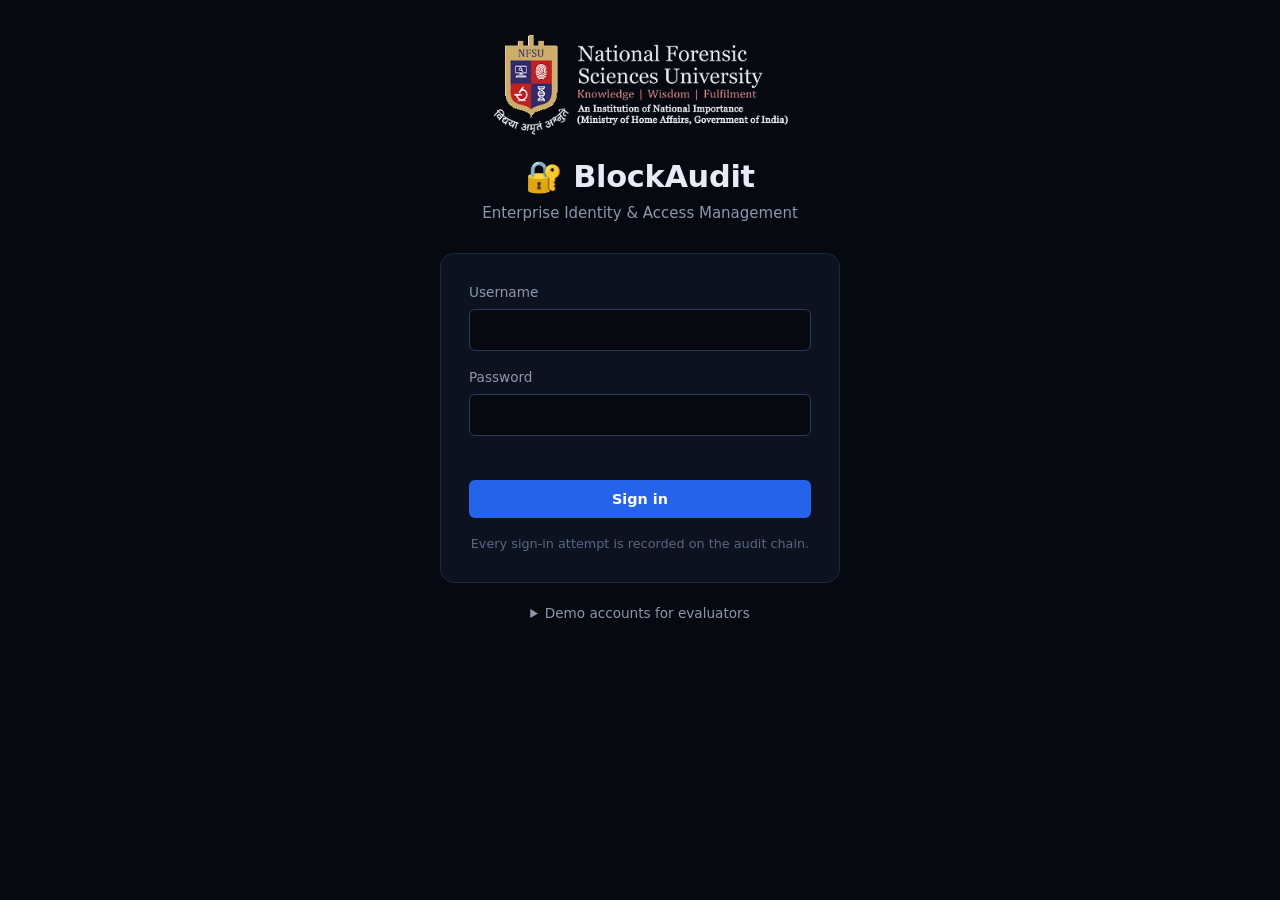
<file: index.html>
<!DOCTYPE html>
<html lang="en">
<head>
  <meta charset="utf-8">
  <meta name="viewport" content="width=device-width, initial-scale=1, viewport-fit=cover">
  <meta http-equiv="Content-Security-Policy" content="default-src 'self'; script-src 'self'; style-src 'self' https://fonts.googleapis.com; font-src https://fonts.gstatic.com; img-src 'self' data:; connect-src 'self'; object-src 'none'; base-uri 'none'; form-action 'self'">
  <meta name="referrer" content="no-referrer">
  <meta name="robots" content="noindex, nofollow">
  <title>Sign in · BlockAudit</title>
  <link rel="icon" href="data:image/svg+xml,%3Csvg xmlns='http://www.w3.org/2000/svg' viewBox='0 0 100 100'%3E%3Ctext y='.9em' font-size='90'%3E🔐%3C/text%3E%3C/svg%3E">
  <link rel="preconnect" href="https://fonts.googleapis.com">
  <link rel="preconnect" href="https://fonts.gstatic.com" crossorigin>
  <link rel="stylesheet" href="https://fonts.googleapis.com/css2?family=Inter:wght@400;500;600;700&family=JetBrains+Mono:wght@400;600&display=swap">
  <link rel="stylesheet" href="assets/css/style.css">
  <script src="assets/js/core.js" defer></script>
  <script src="assets/js/ui.js" defer></script>
  <script src="assets/js/auth.js" defer></script>
  <script src="assets/js/login.js" defer></script>
</head>
<body data-root="">
  <main class="login">
    <div class="login-inner">
      <div class="login-brand">
        <img class="login-logo" src="assets/img/nfsu-logo-dark.png" alt="National Forensic Sciences University" width="378" height="133">
        <h1>🔐 BlockAudit</h1>
        <p>Enterprise Identity &amp; Access Management</p>
      </div>

      <form class="card" id="login-form" novalidate autocomplete="off">
        <div class="field">
          <label for="username">Username</label>
          <input class="input" id="username" name="username" type="text" maxlength="24" autocomplete="username" autocapitalize="off" spellcheck="false" required>
        </div>
        <div class="field">
          <label for="password">Password</label>
          <input class="input" id="password" name="password" type="password" maxlength="128" autocomplete="current-password" required>
        </div>
        <p class="form-error" id="login-error" role="alert"></p>
        <button class="btn btn-block" id="login-btn" type="submit">Sign in</button>
        <p class="secure-note">Every sign-in attempt is recorded on the audit chain.</p>
      </form>

      <details class="demo">
        <summary>Demo accounts for evaluators</summary>
        <div class="table-wrap">
          <table>
            <thead><tr><th>Username</th><th>Password</th><th>Role</th></tr></thead>
            <tbody>
              <tr><td>Arjun</td><td>arjun@99</td><td>User</td></tr>
              <tr><td>Kavya</td><td>kavya@99</td><td>User</td></tr>
              <tr><td>Rohan</td><td>rohan@99</td><td>User</td></tr>
              <tr><td>Aadi</td><td>admin@999</td><td>Admin</td></tr>
            </tbody>
          </table>
        </div>
      </details>
    </div>
  </main>
</body>
</html>
</file>
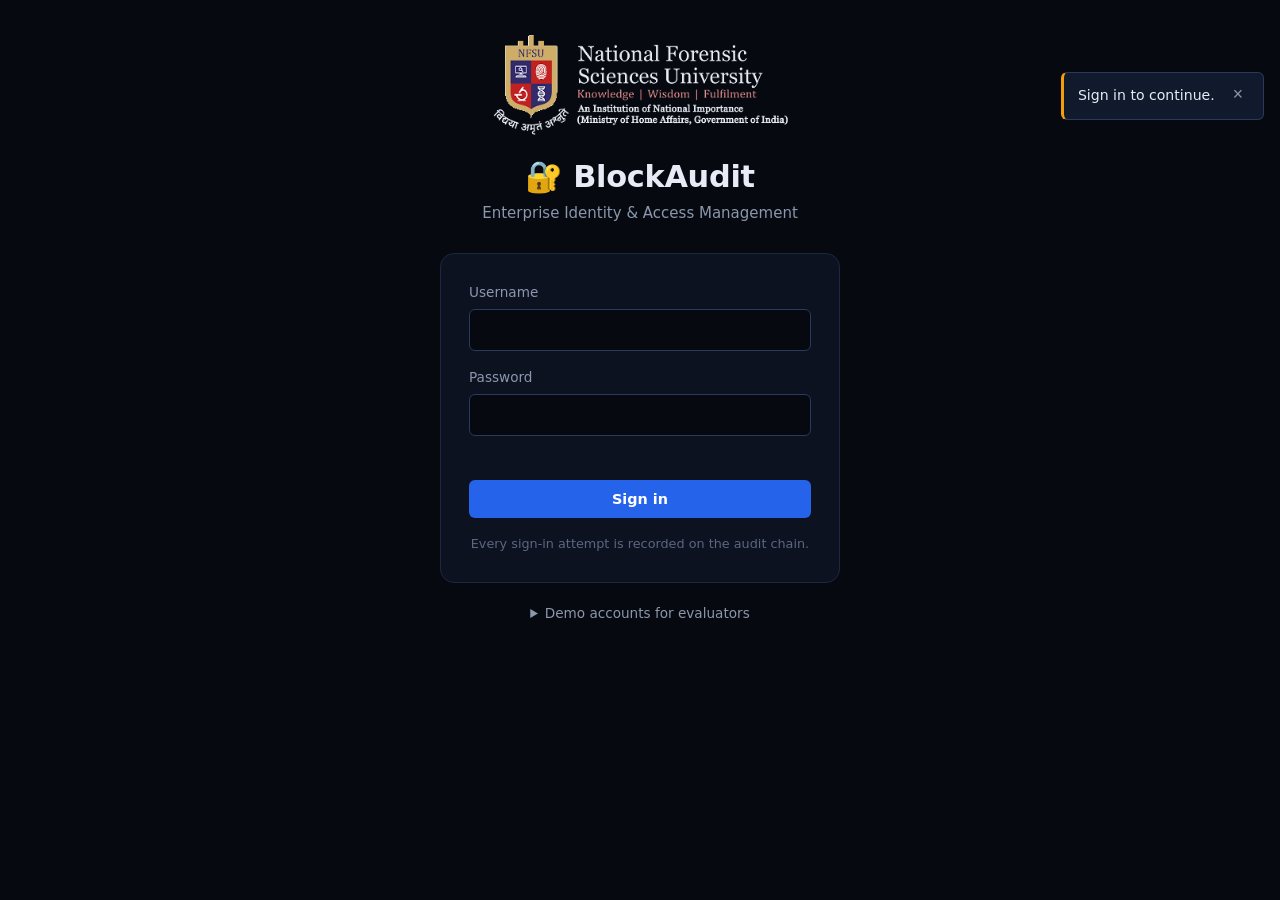
<file: admin/chain.html>
<!DOCTYPE html>
<html lang="en">
<head>
  <meta charset="utf-8">
  <meta name="viewport" content="width=device-width, initial-scale=1, viewport-fit=cover">
  <meta http-equiv="Content-Security-Policy" content="default-src 'self'; script-src 'self'; style-src 'self' https://fonts.googleapis.com; font-src https://fonts.gstatic.com; img-src 'self' data:; connect-src 'self'; object-src 'none'; base-uri 'none'; form-action 'self'">
  <meta name="referrer" content="no-referrer">
  <meta name="robots" content="noindex, nofollow">
  <title>Chain explorer · BlockAudit</title>
  <link rel="icon" href="data:image/svg+xml,%3Csvg xmlns='http://www.w3.org/2000/svg' viewBox='0 0 100 100'%3E%3Ctext y='.9em' font-size='90'%3E🔐%3C/text%3E%3C/svg%3E">
  <link rel="preconnect" href="https://fonts.googleapis.com">
  <link rel="preconnect" href="https://fonts.gstatic.com" crossorigin>
  <link rel="stylesheet" href="https://fonts.googleapis.com/css2?family=Inter:wght@400;500;600;700&family=JetBrains+Mono:wght@400;600&display=swap">
  <link rel="stylesheet" href="../assets/css/style.css">
  <script src="../assets/js/core.js" defer></script>
  <script src="../assets/js/ui.js" defer></script>
  <script src="../assets/js/auth.js" defer></script>
  <script src="../assets/js/admin-chain.js" defer></script>
</head>
<body data-root="../" data-guard>
  <main class="page">
    <div class="page-head">
      <div>
        <h1>Chain explorer</h1>
        <p>Every block on the ledger, its SHA-256 hash, and a live check of the hash pointer chain.</p>
      </div>
      <div class="head-actions">
        <button class="btn btn-ghost" type="button" id="export-csv">Export CSV</button>
        <button class="btn btn-ghost" type="button" id="recheck">Re-check chain</button>
      </div>
    </div>

    <div class="stats stats-4">
      <div class="stat"><div class="stat-value" id="cx-blocks">0</div><div class="stat-label">Blocks</div></div>
      <div class="stat" id="cx-status-box"><div class="stat-value" id="cx-status">…</div><div class="stat-label">Chain status</div></div>
      <div class="stat"><div class="stat-value" id="cx-diff">000</div><div class="stat-label">PoW target prefix</div></div>
      <div class="stat"><div class="stat-value" id="cx-checked">—</div><div class="stat-label">Last checked</div></div>
    </div>

    <div class="cx-summary" id="cx-summary" role="status" aria-live="polite"></div>

    <div class="cx-toolbar">
      <div class="field">
        <label for="cx-filter">Show</label>
        <select class="input" id="cx-filter">
          <option value="all">All blocks</option>
          <option value="APPROVED">Approved only</option>
          <option value="REJECTED">Rejected only</option>
          <option value="bad">Tampered only</option>
        </select>
      </div>
      <div class="field">
        <label for="cx-search">User or resource</label>
        <input class="input" id="cx-search" type="search" maxlength="40" autocomplete="off" placeholder="e.g. Rohan">
      </div>
      <div class="field">
        <label for="cx-order">Order</label>
        <select class="input" id="cx-order">
          <option value="desc">Newest first</option>
          <option value="asc">Oldest first (genesis on top)</option>
        </select>
      </div>
    </div>

    <p class="muted cx-count" id="cx-count"></p>
    <div class="cx-list" id="cx-list"></div>
  </main>
</body>
</html>
</file>
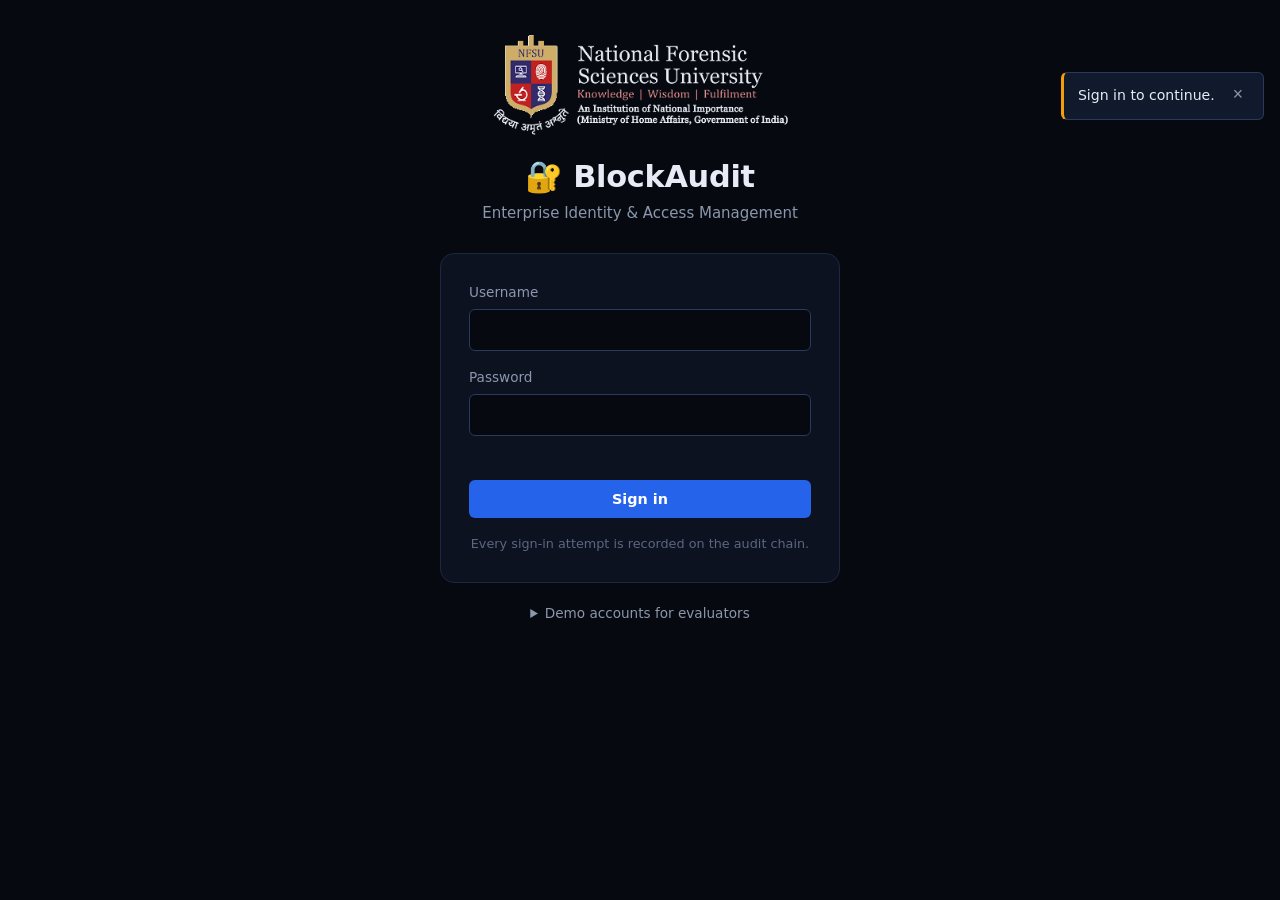
<file: admin/consensus.html>
<!DOCTYPE html>
<html lang="en">
<head>
  <meta charset="utf-8">
  <meta name="viewport" content="width=device-width, initial-scale=1, viewport-fit=cover">
  <meta http-equiv="Content-Security-Policy" content="default-src 'self'; script-src 'self'; style-src 'self' https://fonts.googleapis.com; font-src https://fonts.gstatic.com; img-src 'self' data:; connect-src 'self'; object-src 'none'; base-uri 'none'; form-action 'self'">
  <meta name="referrer" content="no-referrer">
  <meta name="robots" content="noindex, nofollow">
  <title>Consensus logs · BlockAudit</title>
  <link rel="icon" href="data:image/svg+xml,%3Csvg xmlns='http://www.w3.org/2000/svg' viewBox='0 0 100 100'%3E%3Ctext y='.9em' font-size='90'%3E🔐%3C/text%3E%3C/svg%3E">
  <link rel="preconnect" href="https://fonts.googleapis.com">
  <link rel="preconnect" href="https://fonts.gstatic.com" crossorigin>
  <link rel="stylesheet" href="https://fonts.googleapis.com/css2?family=Inter:wght@400;500;600;700&family=JetBrains+Mono:wght@400;600&display=swap">
  <link rel="stylesheet" href="../assets/css/style.css">
  <script src="../assets/js/core.js" defer></script>
  <script src="../assets/js/ui.js" defer></script>
  <script src="../assets/js/auth.js" defer></script>
  <script src="../assets/js/admin-consensus.js" defer></script>
</head>
<body data-root="../" data-guard>
  <main class="page">
    <div class="page-head">
      <div>
        <h1>Consensus logs</h1>
        <p>Every access request and how the 3 nodes voted. Node 1 and Node 2 follow the access list. Node 3 votes at random 20% of the time. 2 of 3 YES votes approve a request.</p>
      </div>
    </div>

    <div class="stats stats-4">
      <div class="stat"><div class="stat-value" id="cs-rounds">0</div><div class="stat-label">Consensus rounds</div></div>
      <div class="stat stat-green"><div class="stat-value" id="cs-approved">0</div><div class="stat-label">Approved</div></div>
      <div class="stat"><div class="stat-value" id="cs-faults">0</div><div class="stat-label">Node 3 random votes</div></div>
      <div class="stat"><div class="stat-value" id="cs-outvoted">0</div><div class="stat-label">Wrong votes outvoted</div></div>
    </div>

    <div class="cx-summary" id="cs-summary" role="status"></div>

    <section class="section" aria-labelledby="cs-h">
      <div class="section-head"><h2 id="cs-h">Rounds</h2><span class="muted" id="cs-count"></span></div>
      <div class="table-wrap" id="cs-table"></div>
    </section>
  </main>
</body>
</html>
</file>
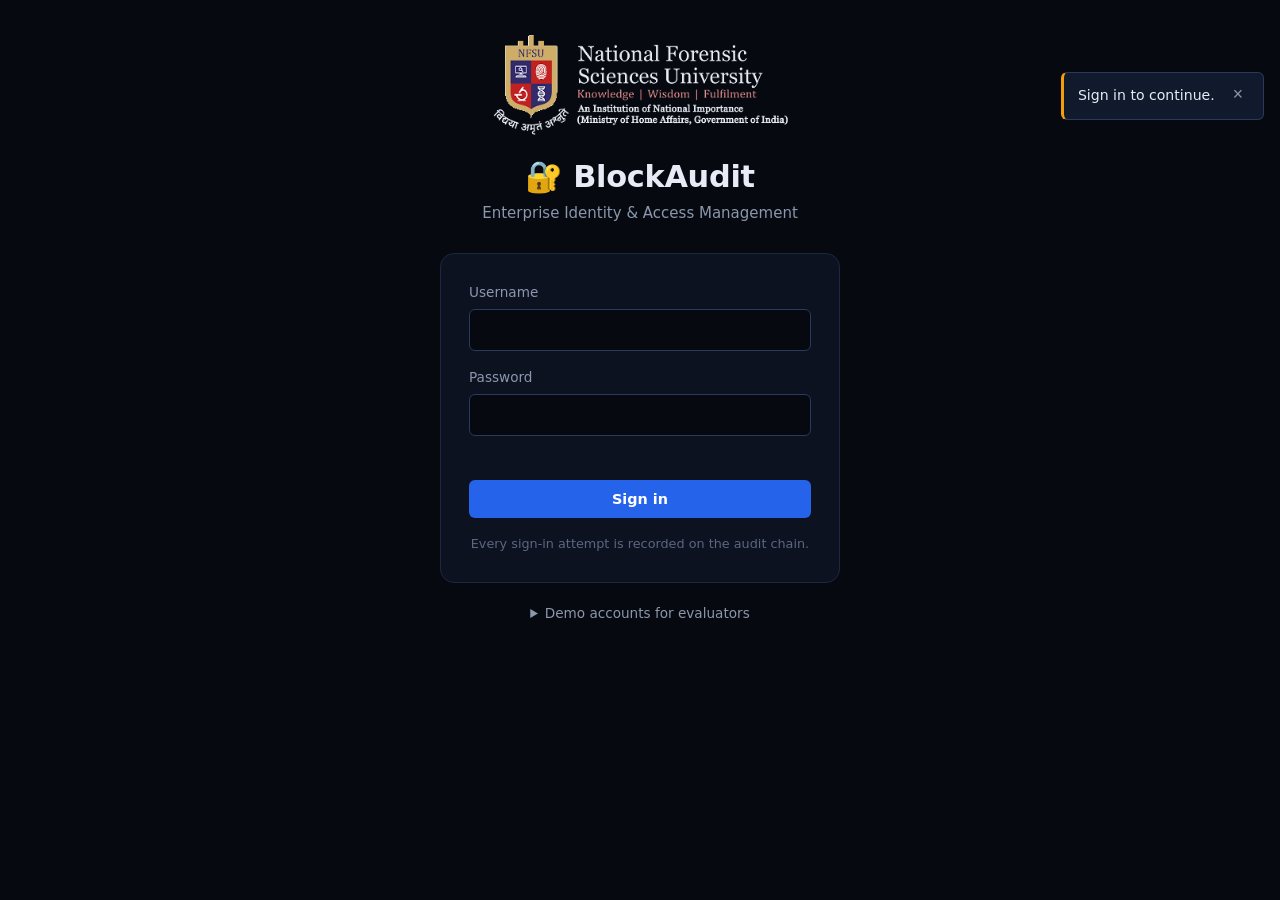
<file: admin/merkle.html>
<!DOCTYPE html>
<html lang="en">
<head>
  <meta charset="utf-8">
  <meta name="viewport" content="width=device-width, initial-scale=1, viewport-fit=cover">
  <meta http-equiv="Content-Security-Policy" content="default-src 'self'; script-src 'self'; style-src 'self' https://fonts.googleapis.com; font-src https://fonts.gstatic.com; img-src 'self' data:; connect-src 'self'; object-src 'none'; base-uri 'none'; form-action 'self'">
  <meta name="referrer" content="no-referrer">
  <meta name="robots" content="noindex, nofollow">
  <title>Merkle tree · BlockAudit</title>
  <link rel="icon" href="data:image/svg+xml,%3Csvg xmlns='http://www.w3.org/2000/svg' viewBox='0 0 100 100'%3E%3Ctext y='.9em' font-size='90'%3E🔐%3C/text%3E%3C/svg%3E">
  <link rel="preconnect" href="https://fonts.googleapis.com">
  <link rel="preconnect" href="https://fonts.gstatic.com" crossorigin>
  <link rel="stylesheet" href="https://fonts.googleapis.com/css2?family=Inter:wght@400;500;600;700&family=JetBrains+Mono:wght@400;600&display=swap">
  <link rel="stylesheet" href="../assets/css/style.css">
  <script src="../assets/js/core.js" defer></script>
  <script src="../assets/js/ui.js" defer></script>
  <script src="../assets/js/auth.js" defer></script>
  <script src="../assets/js/admin-merkle.js" defer></script>
</head>
<body data-root="../" data-guard>
  <main class="page">
    <div class="page-head">
      <div>
        <h1>Merkle tree</h1>
        <p>Every record is hashed into a leaf. Pairs of hashes are hashed together, level by level, up to one root. Change any record and its path to the root changes.</p>
      </div>
      <button class="btn btn-ghost" type="button" id="mk-refresh">Recompute</button>
    </div>

    <div class="stats stats-4">
      <div class="stat"><div class="stat-value" id="mk-leaves">0</div><div class="stat-label">Leaves (records)</div></div>
      <div class="stat"><div class="stat-value" id="mk-levels">0</div><div class="stat-label">Levels</div></div>
      <div class="stat" id="mk-match-box"><div class="stat-value" id="mk-match">…</div><div class="stat-label">Root vs untouched copy</div></div>
      <div class="stat"><div class="stat-value" id="mk-changed">0</div><div class="stat-label">Changed nodes</div></div>
    </div>

    <div class="mk-root">
      <span class="cx-key">Merkle root</span>
      <span class="cx-hash mono" id="mk-root">—</span>
    </div>

    <div class="mk-toolbar">
      <div class="mk-seg" role="group" aria-label="Tree layout">
        <button class="btn btn-ghost btn-sm" type="button" data-layout="side" aria-pressed="true">Sideways</button>
        <button class="btn btn-ghost btn-sm" type="button" data-layout="top" aria-pressed="false">Top-down</button>
      </div>
      <ul class="mk-legend" aria-label="Legend">
        <li><span class="mk-key root"></span>Root</li>
        <li><span class="mk-key"></span>Hash of two below</li>
        <li><span class="mk-key leaf"></span>Record (leaf)</li>
        <li><span class="mk-key path"></span>Proof path</li>
        <li><span class="mk-key sib"></span>Sibling used in proof</li>
        <li><span class="mk-key bad"></span>Changed</li>
      </ul>
    </div>

    <section class="mk-proof" id="mk-proof" aria-live="polite"></section>

    <div class="mk-box" id="mk-tree"></div>
  </main>
</body>
</html>
</file>
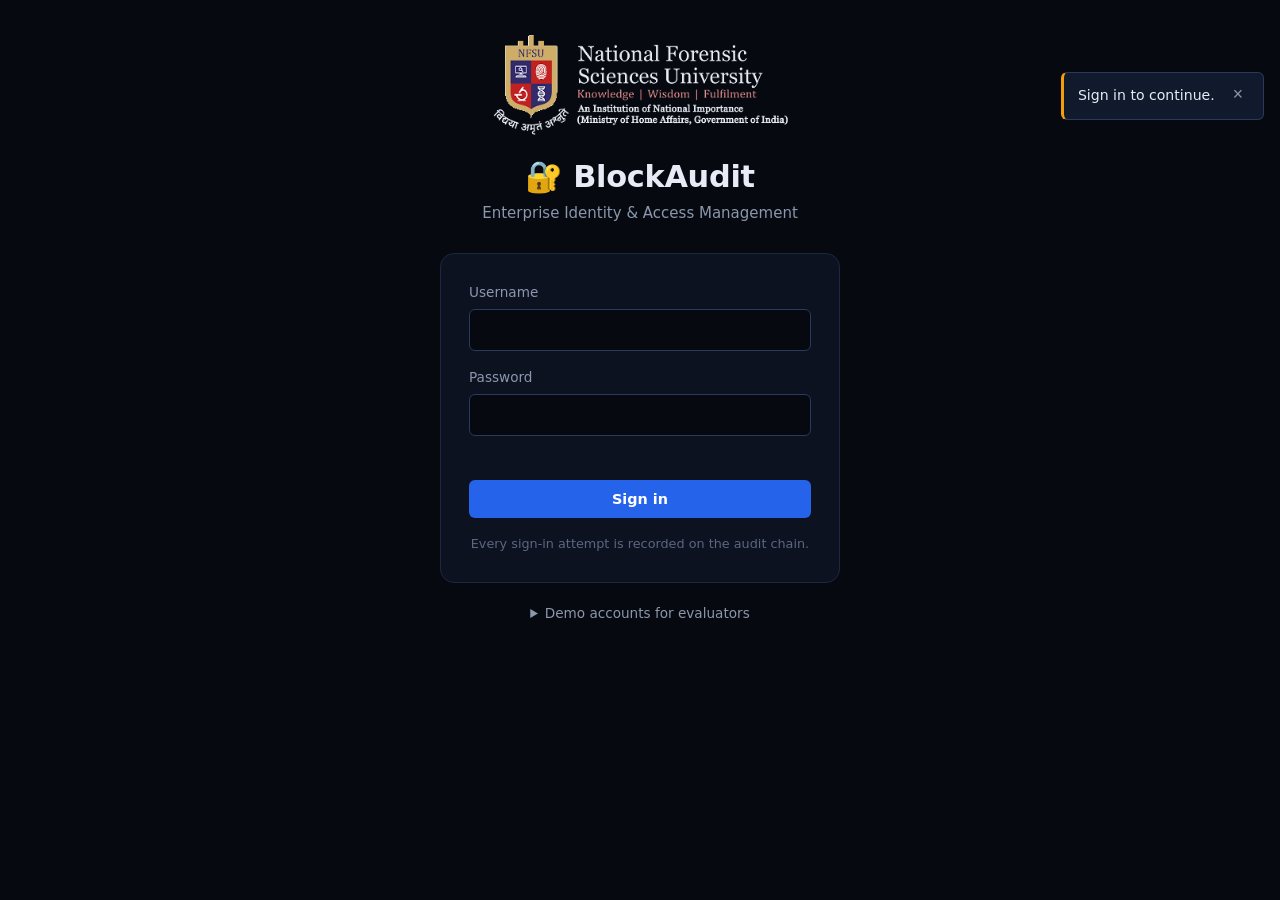
<file: admin/overview.html>
<!DOCTYPE html>
<html lang="en">
<head>
  <meta charset="utf-8">
  <meta name="viewport" content="width=device-width, initial-scale=1, viewport-fit=cover">
  <meta http-equiv="Content-Security-Policy" content="default-src 'self'; script-src 'self'; style-src 'self' https://fonts.googleapis.com; font-src https://fonts.gstatic.com; img-src 'self' data:; connect-src 'self'; object-src 'none'; base-uri 'none'; form-action 'self'">
  <meta name="referrer" content="no-referrer">
  <meta name="robots" content="noindex, nofollow">
  <title>Admin overview · BlockAudit</title>
  <link rel="icon" href="data:image/svg+xml,%3Csvg xmlns='http://www.w3.org/2000/svg' viewBox='0 0 100 100'%3E%3Ctext y='.9em' font-size='90'%3E🔐%3C/text%3E%3C/svg%3E">
  <link rel="preconnect" href="https://fonts.googleapis.com">
  <link rel="preconnect" href="https://fonts.gstatic.com" crossorigin>
  <link rel="stylesheet" href="https://fonts.googleapis.com/css2?family=Inter:wght@400;500;600;700&family=JetBrains+Mono:wght@400;600&display=swap">
  <link rel="stylesheet" href="../assets/css/style.css">
  <script src="../assets/js/core.js" defer></script>
  <script src="../assets/js/ui.js" defer></script>
  <script src="../assets/js/auth.js" defer></script>
  <script src="../assets/js/admin-overview.js" defer></script>
</head>
<body data-root="../" data-guard>
  <main class="page">
    <div class="page-head">
      <div>
        <h1>Security overview</h1>
        <p>Live view of every access decision across the organisation.</p>
      </div>
    </div>

    <div class="stats stats-4">
      <div class="stat"><div class="stat-value" id="st-blocks">0</div><div class="stat-label">Total blocks</div></div>
      <div class="stat stat-green"><div class="stat-value" id="st-approved">0</div><div class="stat-label">Approved</div></div>
      <div class="stat stat-red"><div class="stat-value" id="st-rejected">0</div><div class="stat-label">Rejected</div></div>
      <div class="stat"><div class="stat-value" id="st-chain">…</div><div class="stat-label">Chain status</div></div>
    </div>

    <section class="section" aria-labelledby="act-h">
      <div class="section-head"><h2 id="act-h">Recent activity</h2></div>
      <div class="table-wrap" id="activity"></div>
    </section>
  </main>
</body>
</html>
</file>
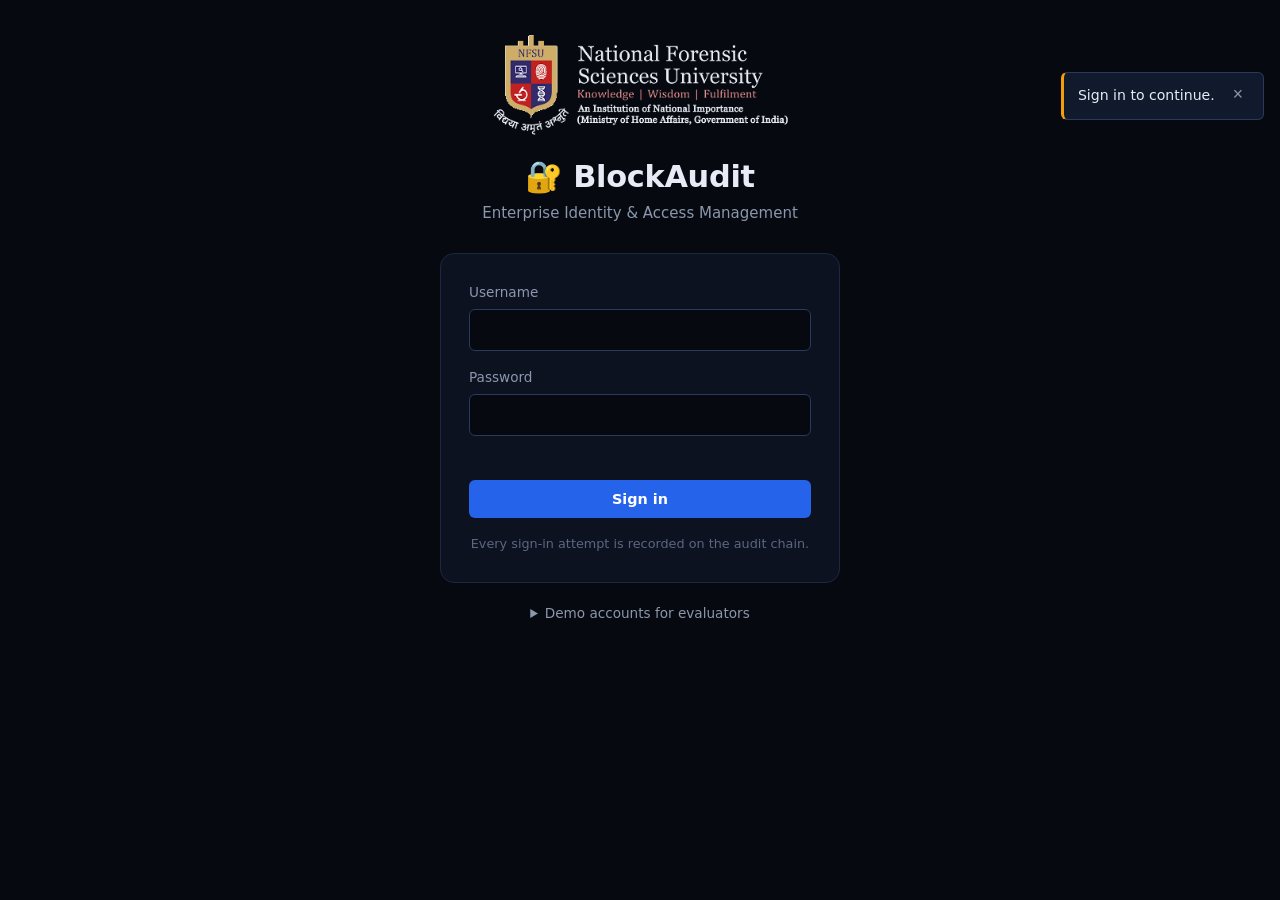
<file: admin/report.html>
<!DOCTYPE html>
<html lang="en">
<head>
  <meta charset="utf-8">
  <meta name="viewport" content="width=device-width, initial-scale=1, viewport-fit=cover">
  <meta http-equiv="Content-Security-Policy" content="default-src 'self'; script-src 'self'; style-src 'self' https://fonts.googleapis.com; font-src https://fonts.gstatic.com; img-src 'self' data:; connect-src 'self'; object-src 'none'; base-uri 'none'; form-action 'self'">
  <meta name="referrer" content="no-referrer">
  <meta name="robots" content="noindex, nofollow">
  <title>Audit report · BlockAudit</title>
  <link rel="icon" href="data:image/svg+xml,%3Csvg xmlns='http://www.w3.org/2000/svg' viewBox='0 0 100 100'%3E%3Ctext y='.9em' font-size='90'%3E🔐%3C/text%3E%3C/svg%3E">
  <link rel="preconnect" href="https://fonts.googleapis.com">
  <link rel="preconnect" href="https://fonts.gstatic.com" crossorigin>
  <link rel="stylesheet" href="https://fonts.googleapis.com/css2?family=Inter:wght@400;500;600;700&family=JetBrains+Mono:wght@400;600&display=swap">
  <link rel="stylesheet" href="../assets/css/style.css">
  <script src="../assets/js/core.js" defer></script>
  <script src="../assets/js/ui.js" defer></script>
  <script src="../assets/js/auth.js" defer></script>
  <script src="../assets/js/admin-report.js" defer></script>
</head>
<body data-root="../" data-guard>
  <main class="page report">
    <div class="page-head">
      <div>
        <img class="rp-logo rp-logo-screen" src="../assets/img/nfsu-logo-dark.png" alt="National Forensic Sciences University" width="378" height="133">
        <img class="rp-logo rp-logo-print" src="../assets/img/nfsu-logo.png" alt="National Forensic Sciences University" width="378" height="133">
        <h1>Audit report</h1>
        <p id="rp-sub">BlockAudit: IAM on Blockchain</p>
      </div>
      <button class="btn no-print" type="button" id="rp-print">Print / Save as PDF</button>
    </div>

    <dl class="rp-facts" id="rp-facts"></dl>

    <section class="section" aria-labelledby="rp-users-h">
      <h2 id="rp-users-h">Per-user summary</h2>
      <div class="table-wrap" id="rp-users"></div>
    </section>

    <section class="section" aria-labelledby="rp-log-h">
      <h2 id="rp-log-h">Full audit log</h2>
      <div class="table-wrap" id="rp-log"></div>
    </section>

    <p class="muted rp-foot" id="rp-foot"></p>
  </main>
</body>
</html>
</file>
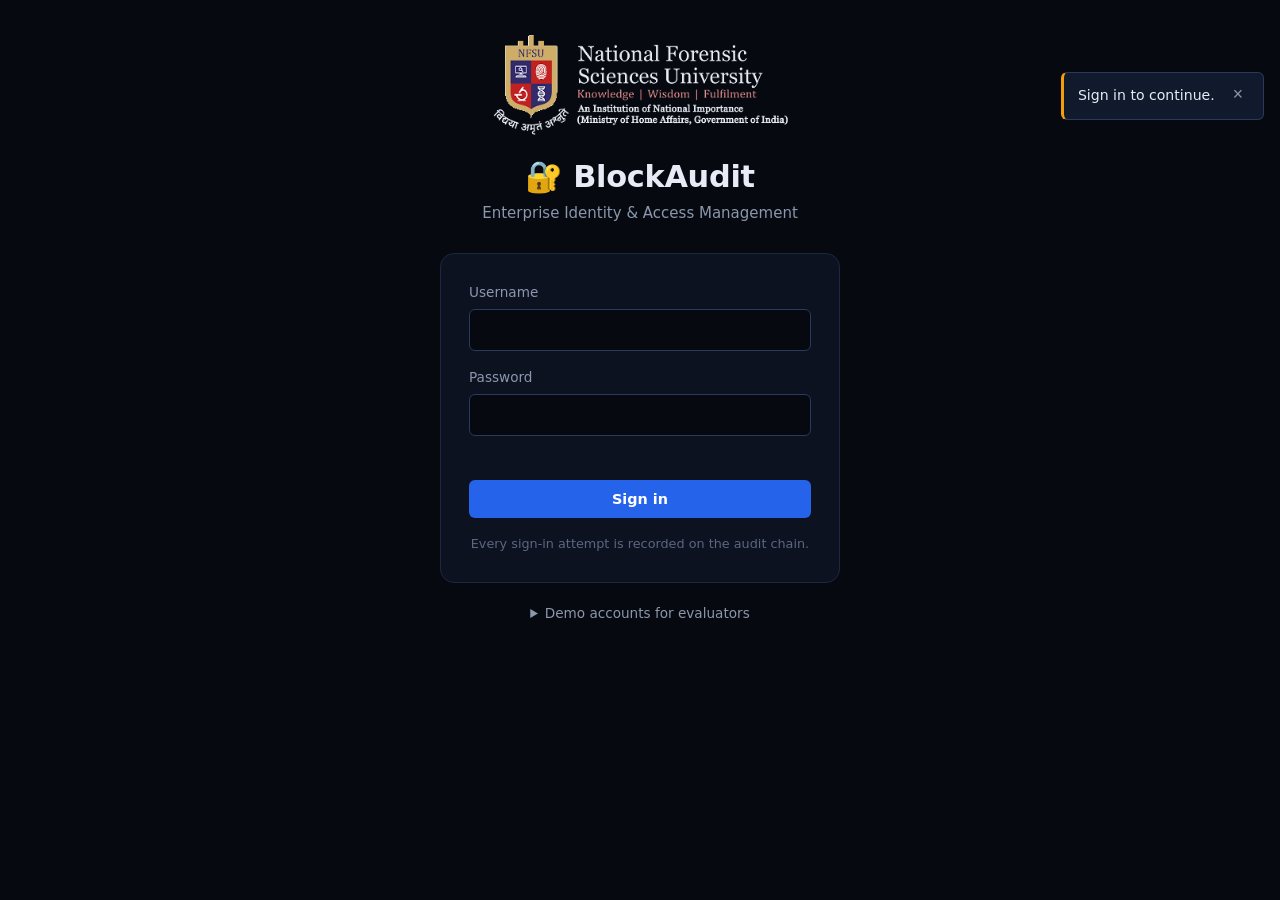
<file: admin/tamper.html>
<!DOCTYPE html>
<html lang="en">
<head>
  <meta charset="utf-8">
  <meta name="viewport" content="width=device-width, initial-scale=1, viewport-fit=cover">
  <meta http-equiv="Content-Security-Policy" content="default-src 'self'; script-src 'self'; style-src 'self' https://fonts.googleapis.com; font-src https://fonts.gstatic.com; img-src 'self' data:; connect-src 'self'; object-src 'none'; base-uri 'none'; form-action 'self'">
  <meta name="referrer" content="no-referrer">
  <meta name="robots" content="noindex, nofollow">
  <title>Tamper test · BlockAudit</title>
  <link rel="icon" href="data:image/svg+xml,%3Csvg xmlns='http://www.w3.org/2000/svg' viewBox='0 0 100 100'%3E%3Ctext y='.9em' font-size='90'%3E🔐%3C/text%3E%3C/svg%3E">
  <link rel="preconnect" href="https://fonts.googleapis.com">
  <link rel="preconnect" href="https://fonts.gstatic.com" crossorigin>
  <link rel="stylesheet" href="https://fonts.googleapis.com/css2?family=Inter:wght@400;500;600;700&family=JetBrains+Mono:wght@400;600&display=swap">
  <link rel="stylesheet" href="../assets/css/style.css">
  <script src="../assets/js/core.js" defer></script>
  <script src="../assets/js/ui.js" defer></script>
  <script src="../assets/js/auth.js" defer></script>
  <script src="../assets/js/admin-tamper.js" defer></script>
</head>
<body data-root="../" data-guard>
  <main class="page">
    <div class="page-head">
      <div>
        <h1>Tamper test</h1>
        <p>Play the attacker: change a record, try to hide it by re-mining, then let the chain catch it. Reset puts everything back.</p>
      </div>
    </div>

    <div class="stats stats-4">
      <div class="stat" id="tp-status-box"><div class="stat-value" id="tp-status">…</div><div class="stat-label">Chain status</div></div>
      <div class="stat"><div class="stat-value" id="tp-issues">0</div><div class="stat-label">Problems found</div></div>
      <div class="stat"><div class="stat-value" id="tp-edited">No</div><div class="stat-label">Differs from untouched copy</div></div>
      <div class="stat"><div class="stat-value" id="tp-clean">…</div><div class="stat-label">Untouched copy</div></div>
    </div>

    <div class="cx-summary" id="tp-summary" role="status" aria-live="polite"></div>

    <div class="tp-steps">
      <section class="card tp-step" aria-labelledby="tp-1">
        <h2 id="tp-1"><span class="tp-num">1</span> Edit a record</h2>
        <div class="field">
          <label for="tp-block">Block</label>
          <select class="input" id="tp-block"></select>
        </div>
        <div class="field">
          <label for="tp-field">Field</label>
          <select class="input" id="tp-field">
            <option value="requester">Requester (who)</option>
            <option value="resource">Resource (what)</option>
            <option value="status">Result (APPROVED / REJECTED)</option>
          </select>
        </div>
        <div class="field">
          <label for="tp-value">New value</label>
          <input class="input" id="tp-value" type="text" maxlength="40" autocomplete="off">
        </div>
        <button class="btn btn-block" type="button" id="tp-apply">Apply edit</button>
      </section>

      <section class="card tp-step" aria-labelledby="tp-2">
        <h2 id="tp-2"><span class="tp-num">2</span> Re-mine (optional)</h2>
        <p class="muted">A smarter attacker re-mines the edited block and every block after it, so every hash and link looks right again.</p>
        <button class="btn btn-ghost btn-block" type="button" id="tp-remine">Re-mine from this block</button>
        <h2 class="tp-gap"><span class="tp-num">3</span> Check and reset</h2>
        <p class="muted">Validate recomputes every hash and verifies every signature. Reset restores the untouched copy.</p>
        <div class="tp-actions">
          <button class="btn" type="button" id="tp-validate">Validate</button>
          <button class="btn btn-ghost" type="button" id="tp-reset">Reset chain</button>
        </div>
        <p class="muted tp-note">Reset before users make new requests, or their new blocks will link to the edited chain.</p>
      </section>
    </div>

    <section class="section cx-card" id="tp-detail" aria-live="polite"></section>
  </main>
</body>
</html>
</file>
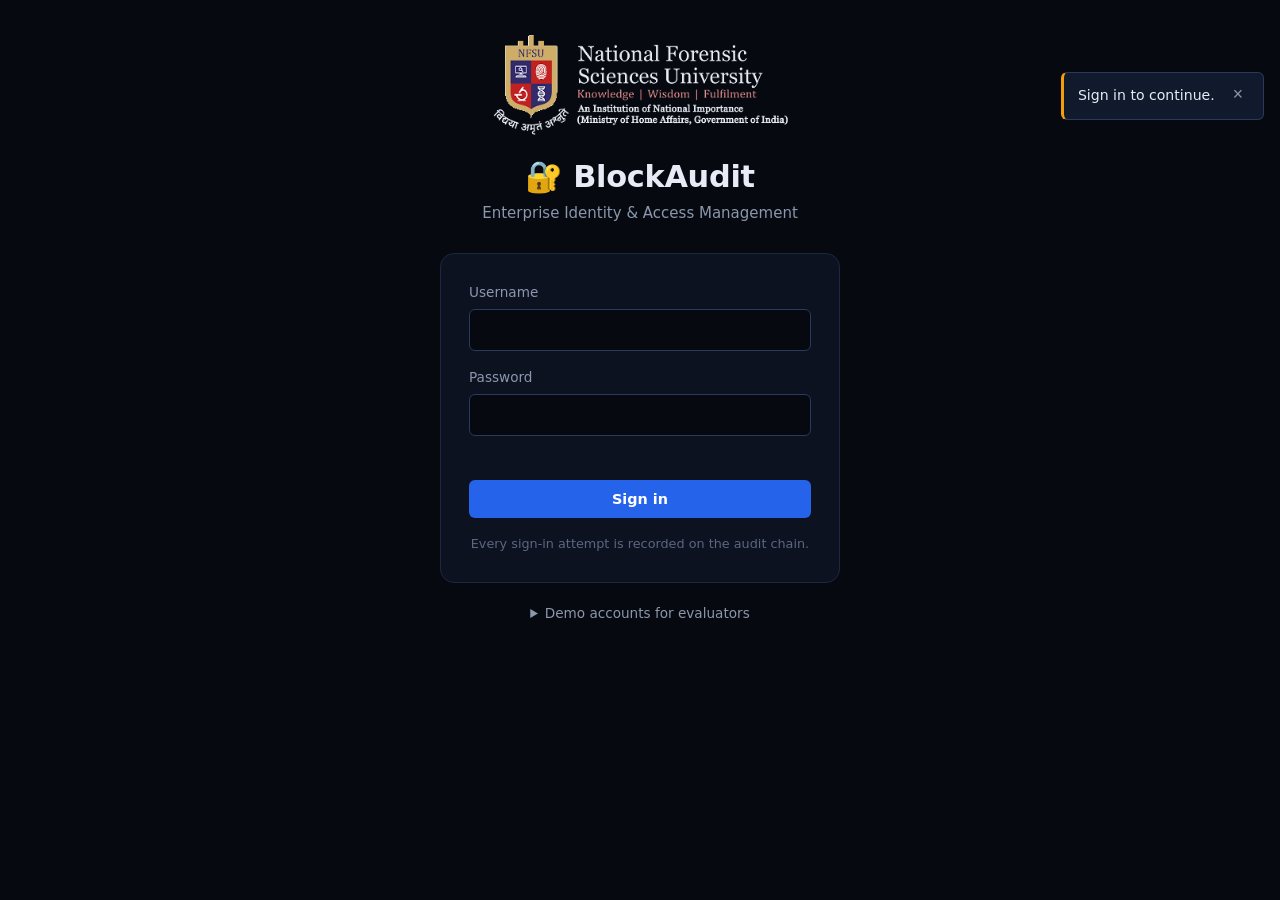
<file: admin/terminal.html>
<!DOCTYPE html>
<html lang="en">
<head>
  <meta charset="utf-8">
  <meta name="viewport" content="width=device-width, initial-scale=1, viewport-fit=cover">
  <meta http-equiv="Content-Security-Policy" content="default-src 'self'; script-src 'self'; style-src 'self' https://fonts.googleapis.com; font-src https://fonts.gstatic.com; img-src 'self' data:; connect-src 'self'; object-src 'none'; base-uri 'none'; form-action 'self'">
  <meta name="referrer" content="no-referrer">
  <meta name="robots" content="noindex, nofollow">
  <title>Terminal · BlockAudit</title>
  <link rel="icon" href="data:image/svg+xml,%3Csvg xmlns='http://www.w3.org/2000/svg' viewBox='0 0 100 100'%3E%3Ctext y='.9em' font-size='90'%3E🔐%3C/text%3E%3C/svg%3E">
  <link rel="preconnect" href="https://fonts.googleapis.com">
  <link rel="preconnect" href="https://fonts.gstatic.com" crossorigin>
  <link rel="stylesheet" href="https://fonts.googleapis.com/css2?family=Inter:wght@400;500;600;700&family=JetBrains+Mono:wght@400;600&display=swap">
  <link rel="stylesheet" href="../assets/css/style.css">
  <script src="../assets/js/core.js" defer></script>
  <script src="../assets/js/ui.js" defer></script>
  <script src="../assets/js/auth.js" defer></script>
  <script src="../assets/js/admin-terminal.js" defer></script>
</head>
<body data-root="../" data-guard>
  <main class="page">
    <div class="page-head">
      <div>
        <h1>Terminal</h1>
        <p>The backend log: logins, signatures, consensus votes, mining and security events, newest at the bottom.</p>
      </div>
    </div>

    <div class="cx-toolbar tm-toolbar">
      <div class="field">
        <label for="tm-level">Show</label>
        <select class="input" id="tm-level">
          <option value="all">All levels</option>
          <option value="info">Info</option>
          <option value="success">Success</option>
          <option value="warn">Warnings</option>
          <option value="error">Errors and security</option>
        </select>
      </div>
      <div class="field">
        <label for="tm-search">Search</label>
        <input class="input" id="tm-search" type="search" maxlength="40" autocomplete="off" placeholder="e.g. Rohan or SECURITY">
      </div>
      <label class="tm-follow"><input type="checkbox" id="tm-follow" checked> Follow new lines</label>
    </div>

    <p class="muted cx-count" id="tm-count"></p>
    <div class="terminal" id="terminal" role="log" aria-live="polite" tabindex="0"></div>
  </main>
</body>
</html>
</file>
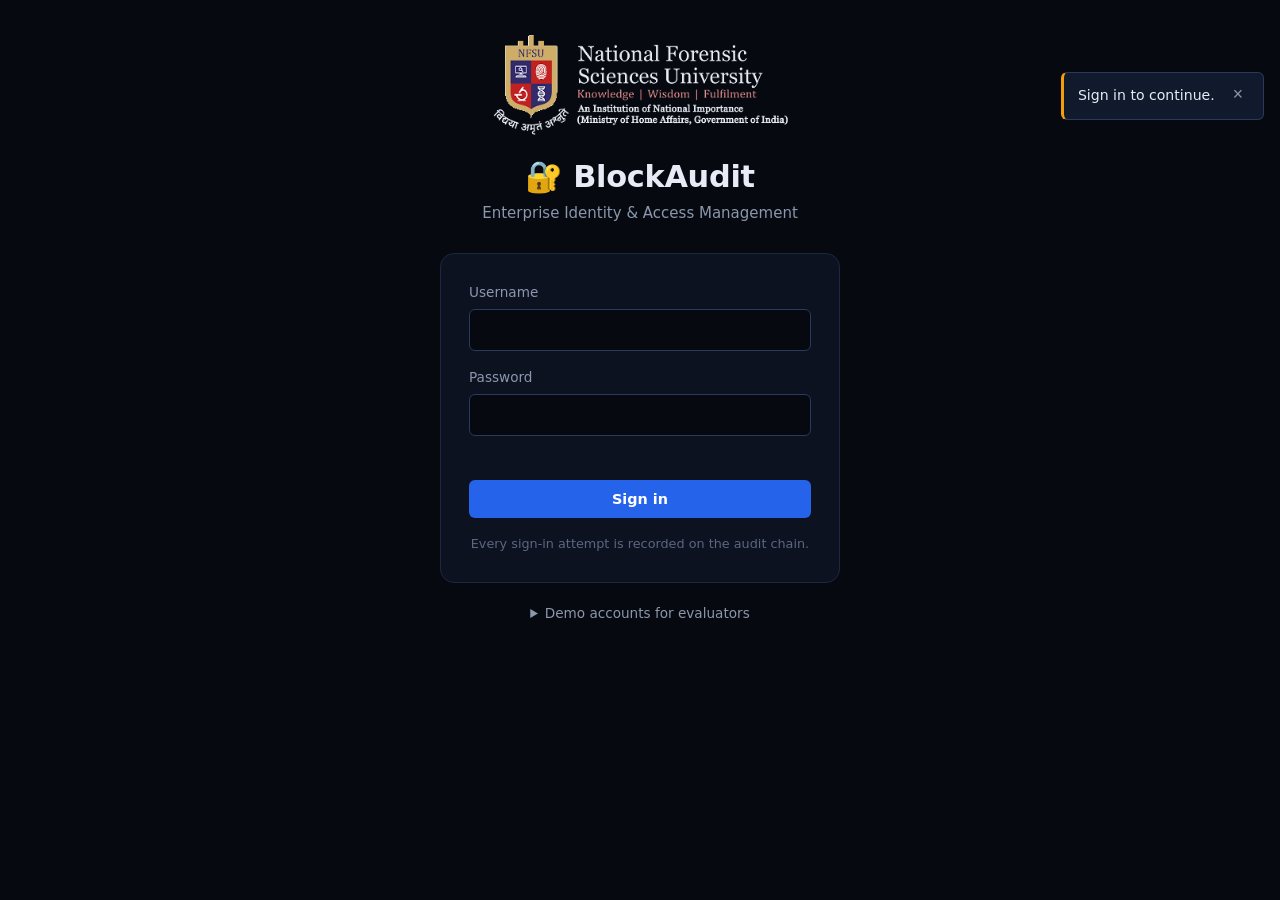
<file: admin/users.html>
<!DOCTYPE html>
<html lang="en">
<head>
  <meta charset="utf-8">
  <meta name="viewport" content="width=device-width, initial-scale=1, viewport-fit=cover">
  <meta http-equiv="Content-Security-Policy" content="default-src 'self'; script-src 'self'; style-src 'self' https://fonts.googleapis.com; font-src https://fonts.gstatic.com; img-src 'self' data:; connect-src 'self'; object-src 'none'; base-uri 'none'; form-action 'self'">
  <meta name="referrer" content="no-referrer">
  <meta name="robots" content="noindex, nofollow">
  <title>All users · BlockAudit</title>
  <link rel="icon" href="data:image/svg+xml,%3Csvg xmlns='http://www.w3.org/2000/svg' viewBox='0 0 100 100'%3E%3Ctext y='.9em' font-size='90'%3E🔐%3C/text%3E%3C/svg%3E">
  <link rel="preconnect" href="https://fonts.googleapis.com">
  <link rel="preconnect" href="https://fonts.gstatic.com" crossorigin>
  <link rel="stylesheet" href="https://fonts.googleapis.com/css2?family=Inter:wght@400;500;600;700&family=JetBrains+Mono:wght@400;600&display=swap">
  <link rel="stylesheet" href="../assets/css/style.css">
  <script src="../assets/js/core.js" defer></script>
  <script src="../assets/js/ui.js" defer></script>
  <script src="../assets/js/auth.js" defer></script>
  <script src="../assets/js/admin-users.js" defer></script>
</head>
<body data-root="../" data-guard>
  <main class="page">
    <div class="page-head">
      <div>
        <h1>All users</h1>
        <p>Every account, what it is cleared for, and everything it has done on the chain.</p>
      </div>
    </div>

    <div class="table-wrap" id="us-table"></div>

    <section class="section" aria-labelledby="us-unknown-h">
      <div class="section-head"><h2 id="us-unknown-h">Unknown usernames tried</h2></div>
      <div class="table-wrap" id="us-unknown"></div>
    </section>
  </main>
</body>
</html>
</file>
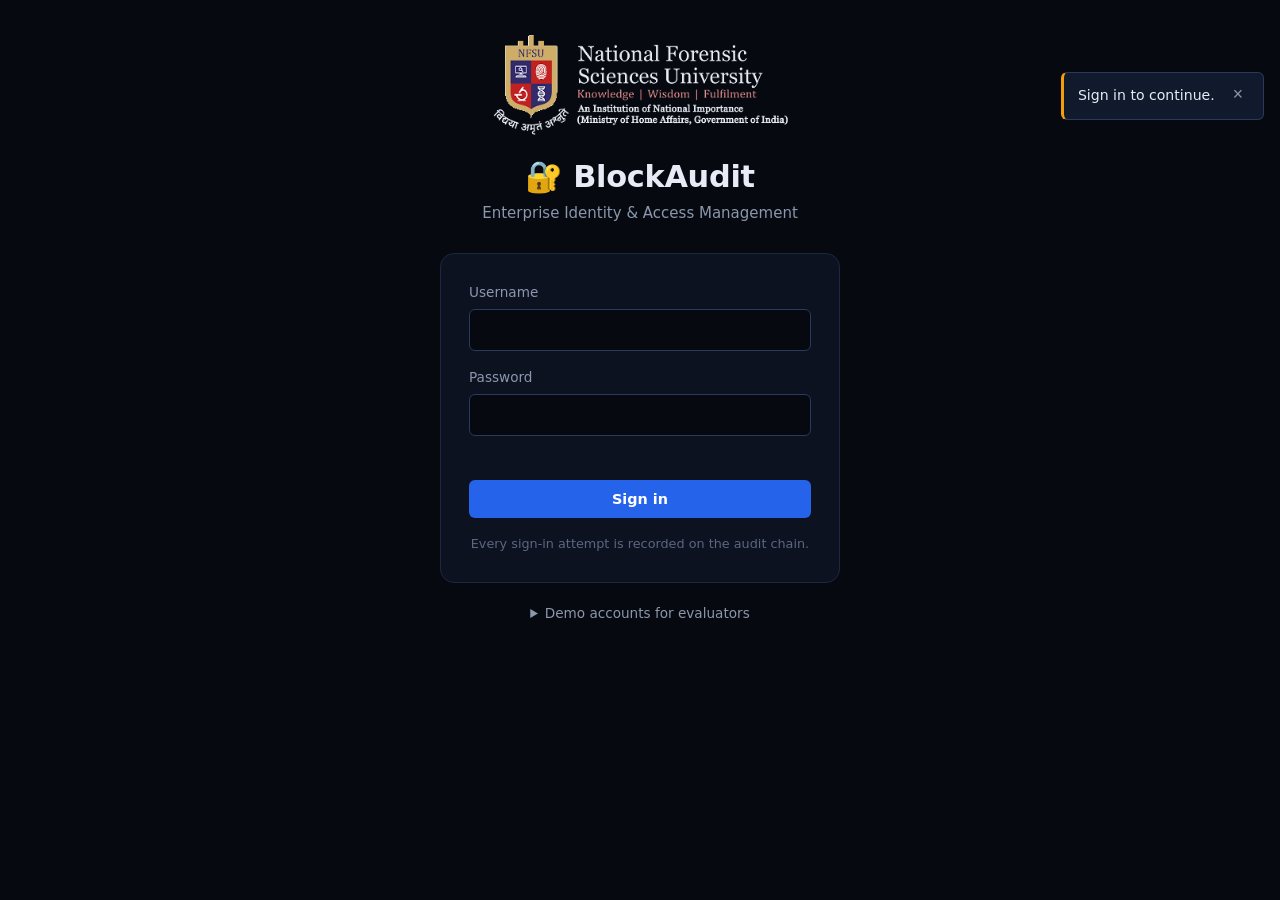
<file: user/history.html>
<!DOCTYPE html>
<html lang="en">
<head>
  <meta charset="utf-8">
  <meta name="viewport" content="width=device-width, initial-scale=1, viewport-fit=cover">
  <meta http-equiv="Content-Security-Policy" content="default-src 'self'; script-src 'self'; style-src 'self' https://fonts.googleapis.com; font-src https://fonts.gstatic.com; img-src 'self' data:; connect-src 'self'; object-src 'none'; base-uri 'none'; form-action 'self'">
  <meta name="referrer" content="no-referrer">
  <meta name="robots" content="noindex, nofollow">
  <title>My history · BlockAudit</title>
  <link rel="icon" href="data:image/svg+xml,%3Csvg xmlns='http://www.w3.org/2000/svg' viewBox='0 0 100 100'%3E%3Ctext y='.9em' font-size='90'%3E🔐%3C/text%3E%3C/svg%3E">
  <link rel="preconnect" href="https://fonts.googleapis.com">
  <link rel="preconnect" href="https://fonts.gstatic.com" crossorigin>
  <link rel="stylesheet" href="https://fonts.googleapis.com/css2?family=Inter:wght@400;500;600;700&family=JetBrains+Mono:wght@400;600&display=swap">
  <link rel="stylesheet" href="../assets/css/style.css">
  <script src="../assets/js/core.js" defer></script>
  <script src="../assets/js/ui.js" defer></script>
  <script src="../assets/js/auth.js" defer></script>
  <script src="../assets/js/user-history.js" defer></script>
</head>
<body data-root="../" data-guard>
  <main class="page">
    <div class="page-head">
      <div>
        <h1>My access history</h1>
        <p>Every request you have made, including sign-in failures and blocked pages.</p>
      </div>
    </div>
    <div id="integrity-notice"></div>
    <div class="table-wrap" id="history"></div>
  </main>
</body>
</html>
</file>
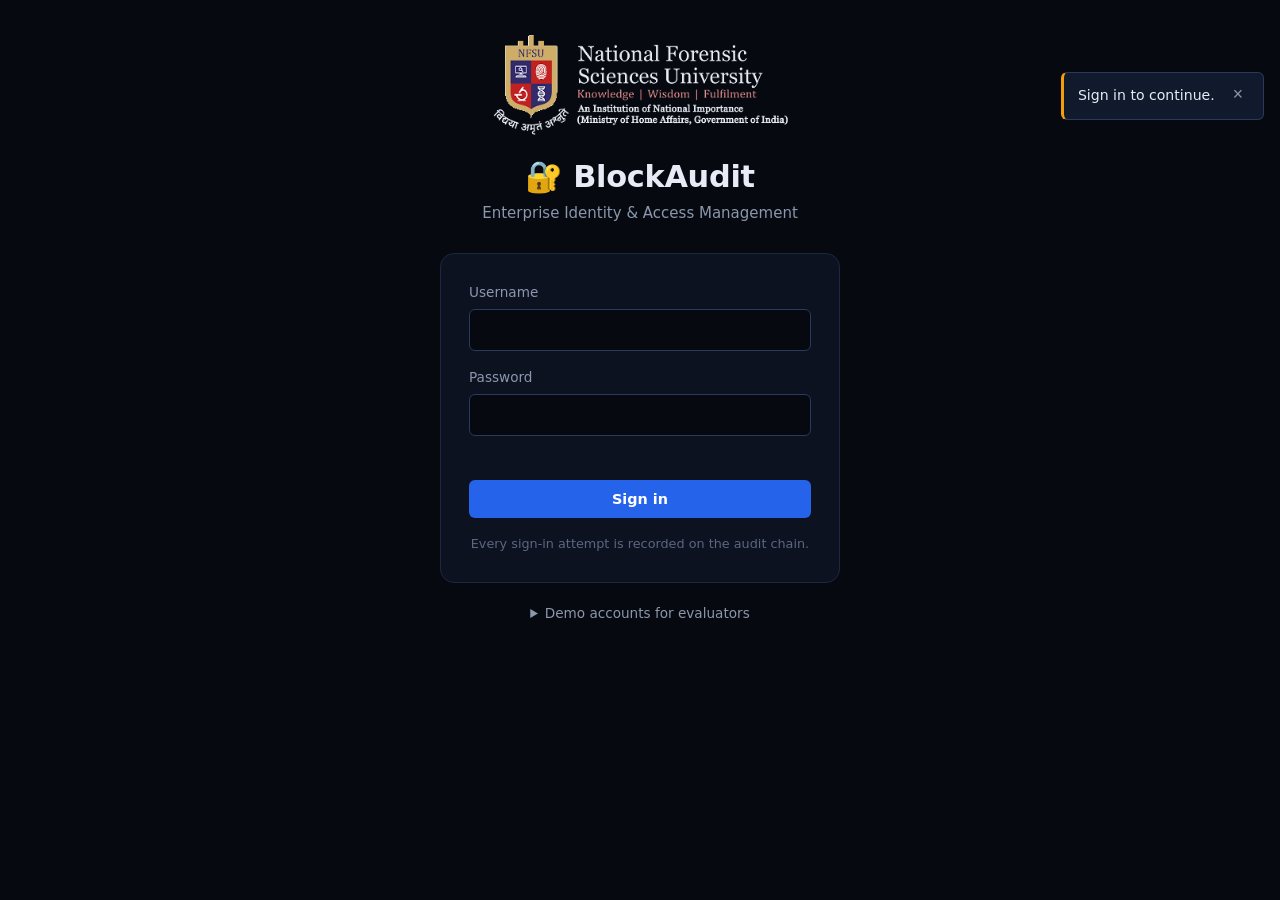
<file: user/ledger.html>
<!DOCTYPE html>
<html lang="en">
<head>
  <meta charset="utf-8">
  <meta name="viewport" content="width=device-width, initial-scale=1, viewport-fit=cover">
  <meta http-equiv="Content-Security-Policy" content="default-src 'self'; script-src 'self'; style-src 'self' https://fonts.googleapis.com; font-src https://fonts.gstatic.com; img-src 'self' data:; connect-src 'self'; object-src 'none'; base-uri 'none'; form-action 'self'">
  <meta name="referrer" content="no-referrer">
  <meta name="robots" content="noindex, nofollow">
  <title>Public ledger · BlockAudit</title>
  <link rel="icon" href="data:image/svg+xml,%3Csvg xmlns='http://www.w3.org/2000/svg' viewBox='0 0 100 100'%3E%3Ctext y='.9em' font-size='90'%3E🔐%3C/text%3E%3C/svg%3E">
  <link rel="preconnect" href="https://fonts.googleapis.com">
  <link rel="preconnect" href="https://fonts.gstatic.com" crossorigin>
  <link rel="stylesheet" href="https://fonts.googleapis.com/css2?family=Inter:wght@400;500;600;700&family=JetBrains+Mono:wght@400;600&display=swap">
  <link rel="stylesheet" href="../assets/css/style.css">
  <script src="../assets/js/core.js" defer></script>
  <script src="../assets/js/ui.js" defer></script>
  <script src="../assets/js/auth.js" defer></script>
  <script src="../assets/js/user-ledger.js" defer></script>
</head>
<body data-root="../" data-guard>
  <main class="page">
    <div class="page-head">
      <div>
        <h1>Public ledger</h1>
        <p>Every block on the chain. Anyone can verify it; only your own records show names.</p>
      </div>
      <button class="btn" type="button" id="verify">Verify chain</button>
    </div>

    <div class="stats stats-4">
      <div class="stat"><div class="stat-value" id="lg-blocks">0</div><div class="stat-label">Blocks</div></div>
      <div class="stat"><div class="stat-value" id="lg-mine">0</div><div class="stat-label">Your blocks</div></div>
      <div class="stat" id="lg-status-box"><div class="stat-value" id="lg-status">…</div><div class="stat-label">Your check</div></div>
      <div class="stat"><div class="stat-value" id="lg-checked">—</div><div class="stat-label">Last verified</div></div>
    </div>

    <div class="cx-summary" id="lg-summary" role="status" aria-live="polite"></div>

    <div class="cx-toolbar lg-toolbar">
      <div class="field">
        <label for="lg-filter">Show</label>
        <select class="input" id="lg-filter">
          <option value="all">All blocks</option>
          <option value="mine">My blocks only</option>
          <option value="bad">Tampered only</option>
        </select>
      </div>
      <div class="field">
        <label for="lg-order">Order</label>
        <select class="input" id="lg-order">
          <option value="desc">Newest first</option>
          <option value="asc">Oldest first (genesis on top)</option>
        </select>
      </div>
    </div>

    <p class="muted cx-count" id="lg-count"></p>
    <div class="cx-list" id="lg-list"></div>
  </main>
</body>
</html>
</file>
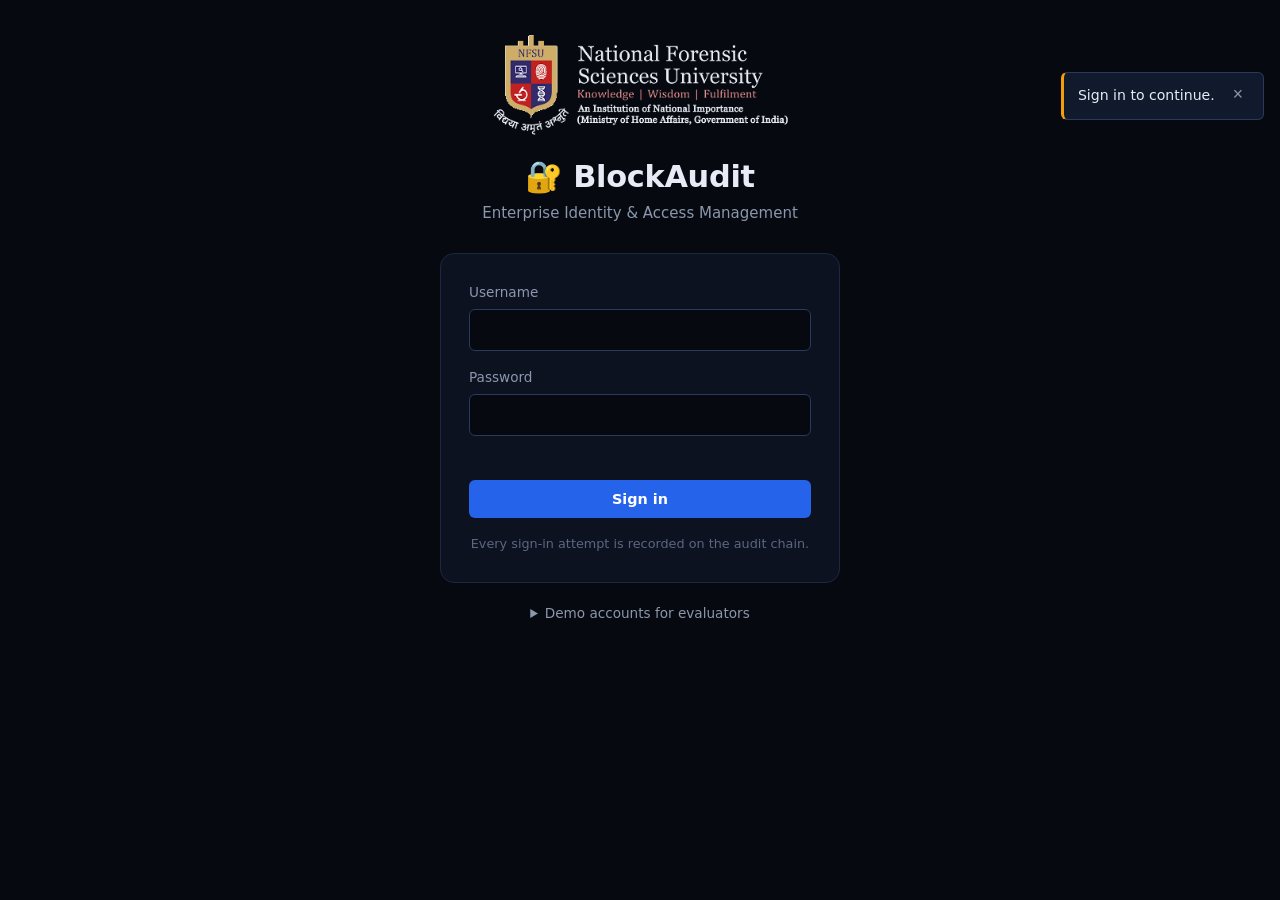
<file: user/request.html>
<!DOCTYPE html>
<html lang="en">
<head>
  <meta charset="utf-8">
  <meta name="viewport" content="width=device-width, initial-scale=1, viewport-fit=cover">
  <meta http-equiv="Content-Security-Policy" content="default-src 'self'; script-src 'self'; style-src 'self' https://fonts.googleapis.com; font-src https://fonts.gstatic.com; img-src 'self' data:; connect-src 'self'; object-src 'none'; base-uri 'none'; form-action 'self'">
  <meta name="referrer" content="no-referrer">
  <meta name="robots" content="noindex, nofollow">
  <title>Request access · BlockAudit</title>
  <link rel="icon" href="data:image/svg+xml,%3Csvg xmlns='http://www.w3.org/2000/svg' viewBox='0 0 100 100'%3E%3Ctext y='.9em' font-size='90'%3E🔐%3C/text%3E%3C/svg%3E">
  <link rel="preconnect" href="https://fonts.googleapis.com">
  <link rel="preconnect" href="https://fonts.gstatic.com" crossorigin>
  <link rel="stylesheet" href="https://fonts.googleapis.com/css2?family=Inter:wght@400;500;600;700&family=JetBrains+Mono:wght@400;600&display=swap">
  <link rel="stylesheet" href="../assets/css/style.css">
  <script src="../assets/js/core.js" defer></script>
  <script src="../assets/js/ui.js" defer></script>
  <script src="../assets/js/auth.js" defer></script>
  <script src="../assets/js/user-request.js" defer></script>
</head>
<body data-root="../" data-guard>
  <main class="page" id="main">
    <div class="page-head">
      <div>
        <h1 id="greeting">Welcome</h1>
        <p>Pick a resource and send a request. Every decision is recorded and cannot be altered.</p>
      </div>
    </div>

    <div id="integrity-notice"></div>

    <div class="stats" id="stats">
      <div class="stat"><div class="stat-value" id="st-total">0</div><div class="stat-label">Total requests</div></div>
      <div class="stat stat-green"><div class="stat-value" id="st-approved">0</div><div class="stat-label">Approved</div></div>
      <div class="stat stat-red"><div class="stat-value" id="st-rejected">0</div><div class="stat-label">Rejected</div></div>
    </div>

    <section class="section" aria-labelledby="res-h">
      <div class="section-head"><h2 id="res-h">Resources</h2></div>
      <div class="resources" id="resources"></div>
      <div class="request-bar">
        <button class="btn" id="submit" type="button" disabled>Submit access request</button>
        <span class="muted" id="selected-note">No resource selected</span>
      </div>
    </section>

    <section class="section" aria-labelledby="recent-h">
      <div class="section-head">
        <h2 id="recent-h">Recent requests</h2>
        <a href="history.html">See full history</a>
      </div>
      <div class="table-wrap" id="recent"></div>
    </section>
  </main>
</body>
</html>
</file>
<file: assets/css/style.css>
/* BlockAudit — shared styles */
:root {
  --bg: #060910;
  --surface: #0c1220;
  --surface-2: #111a2c;
  --line: #1c2740;
  --line-strong: #2a3a5c;
  --text: #e6ebf5;
  --muted: #8b97ad;
  --faint: #5b6780;
  --blue: #2563eb;
  --blue-soft: rgba(37, 99, 235, 0.14);
  --green: #10b981;
  --green-soft: rgba(16, 185, 129, 0.12);
  --red: #ef4444;
  --red-soft: rgba(239, 68, 68, 0.12);
  --yellow: #f59e0b;
  --yellow-soft: rgba(245, 158, 11, 0.12);
  --sans: 'Inter', system-ui, -apple-system, 'Segoe UI', Roboto, sans-serif;
  --mono: 'JetBrains Mono', ui-monospace, 'SFMono-Regular', Consolas, monospace;
  --r-sm: 6px;
  --r: 10px;
  --r-lg: 14px;
  box-sizing: border-box;
  padding-top: env(safe-area-inset-top, 0px);
  padding-bottom: env(safe-area-inset-bottom, 0px);
}
*, *::before, *::after { box-sizing: inherit; }
html { height: 100%; background: var(--bg); scroll-padding-top: env(safe-area-inset-top, 0px); }
body {
  margin: 0; min-height: 100%;
  background: var(--bg); color: var(--text);
  font: 15px/1.55 var(--sans);
  -webkit-font-smoothing: antialiased;
}
body[data-guard] { visibility: hidden; }
h1, h2, h3 { margin: 0; line-height: 1.25; font-weight: 600; letter-spacing: -0.01em; }
h1 { font-size: 1.6rem; }
h2 { font-size: 1.15rem; }
h3 { font-size: 1rem; }
p { margin: 0; }
a { color: #7aa2ff; }
img { max-width: 100%; }
:focus-visible { outline: 2px solid var(--blue); outline-offset: 2px; }
.mono { font-family: var(--mono); font-size: 0.85em; }
.muted { color: var(--muted); }
.sr-only { position: absolute; width: 1px; height: 1px; overflow: hidden; clip: rect(0 0 0 0); }

/* ---------- buttons & inputs ---------- */
.btn {
  display: inline-flex; align-items: center; justify-content: center; gap: 8px;
  padding: 10px 18px; border-radius: var(--r-sm); border: 1px solid transparent;
  font: 600 0.9rem var(--sans); cursor: pointer; transition: background .15s, border-color .15s, opacity .15s;
  background: var(--blue); color: #fff;
}
.btn:hover:not(:disabled) { background: #1d4fd0; }
.btn:disabled { opacity: .4; cursor: not-allowed; }
.btn-ghost { background: transparent; border-color: var(--line-strong); color: var(--text); }
.btn-ghost:hover:not(:disabled) { background: var(--surface-2); }
.btn-sm { padding: 6px 12px; font-size: 0.82rem; }
.btn-block { width: 100%; }

.field { display: grid; gap: 6px; margin-bottom: 16px; }
.field label { font-size: 0.85rem; color: var(--muted); font-weight: 500; }
.input {
  width: 100%; padding: 11px 13px; border-radius: var(--r-sm);
  background: var(--bg); color: var(--text);
  border: 1px solid var(--line-strong); font: 0.95rem var(--sans);
}
.input:focus { outline: none; border-color: var(--blue); box-shadow: 0 0 0 3px var(--blue-soft); }

/* ---------- topbar ---------- */
.topbar {
  position: sticky; top: env(safe-area-inset-top, 0px); z-index: 20;
  display: flex; align-items: center; gap: 24px;
  padding: 12px 24px; background: rgba(6, 9, 16, 0.92);
  backdrop-filter: blur(8px); border-bottom: 1px solid var(--line);
}
.brand { display: flex; align-items: center; gap: 8px; color: var(--text); text-decoration: none; font-weight: 700; }
.nav { display: flex; gap: 4px; }
.nav-link { color: var(--muted); text-decoration: none; padding: 6px 12px; border-radius: var(--r-sm); font-size: 0.9rem; }
.nav-link:hover { color: var(--text); background: var(--surface-2); }
.nav-link[aria-current='page'] { color: var(--text); background: var(--blue-soft); }
.topbar-right { margin-left: auto; display: flex; align-items: center; gap: 14px; font-size: 0.85rem; }
.role { font: 600 0.7rem var(--mono); padding: 3px 8px; border-radius: 4px; letter-spacing: .04em; }
.role-user { background: var(--blue-soft); color: #7aa2ff; }
.role-admin { background: var(--yellow-soft); color: var(--yellow); }
.timer { font-family: var(--mono); color: var(--muted); }
.who { display: flex; align-items: center; gap: 8px; }
.avatar {
  width: 28px; height: 28px; border-radius: 50%; display: grid; place-items: center;
  background: var(--blue); color: #fff; font-weight: 700; font-size: 0.8rem;
}

/* The integrity seal: the one live signal in the chrome */
.seal { display: flex; align-items: center; gap: 7px; color: var(--muted); }
.seal-dot { width: 8px; height: 8px; border-radius: 50%; background: var(--green); box-shadow: 0 0 0 3px var(--green-soft); }
.seal.bad { color: var(--red); }
.seal.bad .seal-dot { background: var(--red); box-shadow: 0 0 0 3px var(--red-soft); animation: pulse 1.2s infinite; }
@keyframes pulse { 50% { box-shadow: 0 0 0 6px transparent; } }

/* ---------- page layout ---------- */
.page { max-width: 1100px; margin: 0 auto; padding: 32px 24px 64px; }
.page-head { display: flex; flex-wrap: wrap; justify-content: space-between; align-items: end; gap: 16px; margin-bottom: 28px; }
.page-head p { color: var(--muted); margin-top: 4px; }
.head-actions { display: flex; flex-wrap: wrap; gap: 10px; }
.section { margin-top: 36px; }
.section-head { display: flex; justify-content: space-between; align-items: baseline; margin-bottom: 14px; }

.stats { display: grid; grid-template-columns: repeat(3, 1fr); border: 1px solid var(--line); border-radius: var(--r); overflow: hidden; }
.stats-4 { grid-template-columns: repeat(4, 1fr); }
.stat { padding: 16px 20px; background: var(--surface); }
.stat + .stat { border-left: 1px solid var(--line); }
.stat-value { font: 600 1.6rem var(--mono); }
.stat-label { color: var(--muted); font-size: 0.82rem; }
.stat-green .stat-value { color: var(--green); }
.stat-red .stat-value { color: var(--red); }

/* ---------- resource picker ---------- */
.resources { display: grid; grid-template-columns: repeat(auto-fill, minmax(190px, 1fr)); gap: 12px; }
.resource {
  text-align: left; padding: 18px; border-radius: var(--r);
  background: var(--surface); border: 1px solid var(--line); color: var(--text);
  cursor: pointer; font: inherit; transition: border-color .15s, background .15s;
}
.resource:hover { border-color: var(--line-strong); }
.resource[aria-pressed='true'] { border-color: var(--blue); background: var(--blue-soft); }
.resource-icon { font-size: 1.6rem; display: block; margin-bottom: 10px; }
.resource-name { font-weight: 600; display: block; }
.resource-desc { color: var(--muted); font-size: 0.85rem; }
.request-bar { display: flex; flex-wrap: wrap; gap: 14px; align-items: center; margin-top: 18px; }
.request-bar .muted { font-size: 0.88rem; }

/* ---------- tables ---------- */
.table-wrap { overflow-x: auto; border: 1px solid var(--line); border-radius: var(--r); }
table { width: 100%; border-collapse: collapse; font-size: 0.9rem; }
th, td { text-align: left; padding: 11px 14px; border-bottom: 1px solid var(--line); white-space: nowrap; }
th { color: var(--muted); font-weight: 500; background: var(--surface); font-size: 0.8rem; }
tr:last-child td { border-bottom: 0; }
td.wrap { white-space: normal; min-width: 220px; }
.empty { padding: 32px; text-align: center; color: var(--muted); }

.badge { display: inline-block; padding: 2px 9px; border-radius: 999px; font: 600 0.72rem var(--mono); }
.badge-approved { background: var(--green-soft); color: var(--green); }
.badge-rejected { background: var(--red-soft); color: var(--red); }

/* ---------- overlay ---------- */
.overlay {
  position: fixed; inset: 0; z-index: 100; display: none; place-items: center;
  background: rgba(6, 9, 16, 0.86); backdrop-filter: blur(4px);
}
.overlay.open { display: grid; }
.overlay-card { text-align: center; padding: 32px 40px; }
.spinner {
  width: 46px; height: 46px; margin: 0 auto 18px; border-radius: 50%;
  border: 3px solid var(--line-strong); border-top-color: var(--blue);
  animation: spin .8s linear infinite;
}
@keyframes spin { to { transform: rotate(360deg); } }
.overlay-title { font: 700 0.95rem var(--mono); letter-spacing: .12em; }
.overlay-sub { color: var(--muted); font-size: 0.88rem; margin-top: 4px; }
.overlay-nonce { margin-top: 16px; font-family: var(--mono); color: var(--muted); }
.overlay-nonce span { color: var(--yellow); font-size: 1.3rem; font-weight: 600; }

/* ---------- alerts ---------- */
.alerts {
  position: fixed; z-index: 120; right: 16px;
  top: calc(72px + env(safe-area-inset-top, 0px));
  display: grid; gap: 8px; max-width: min(380px, calc(100vw - 32px));
}
.alert {
  display: flex; gap: 12px; align-items: start; padding: 12px 14px; border-radius: var(--r-sm);
  background: var(--surface-2); border: 1px solid var(--line-strong); border-left-width: 3px;
  font-size: 0.88rem; animation: slidein .2s ease-out;
}
.alert-danger { border-left-color: var(--red); }
.alert-warn { border-left-color: var(--yellow); }
.alert-success { border-left-color: var(--green); }
.alert-info { border-left-color: var(--blue); }
.alert-close { margin-left: auto; background: none; border: 0; color: var(--muted); font-size: 1.1rem; cursor: pointer; line-height: 1; }
@keyframes slidein { from { transform: translateX(12px); opacity: 0; } }

/* ---------- modal ---------- */
.modal-back { position: fixed; inset: 0; z-index: 90; display: grid; place-items: center; padding: 16px; background: rgba(6, 9, 16, 0.75); }
.modal {
  width: min(440px, 100%); padding: 28px; border-radius: var(--r-lg);
  background: var(--surface); border: 1px solid var(--line-strong); animation: pop .18s ease-out;
}
@keyframes pop { from { transform: scale(.97); opacity: 0; } }
.result-icon { font-size: 2.4rem; }
.result-title { font-size: 1.35rem; margin: 8px 0 18px; }
.result-granted .result-title { color: var(--green); }
.result-denied .result-title { color: var(--red); }
.facts { display: grid; grid-template-columns: auto 1fr; gap: 8px 16px; font-size: 0.9rem; margin-bottom: 20px; }
.facts dt { color: var(--muted); }
.facts dd { margin: 0; }
.why { background: var(--red-soft); border-radius: var(--r-sm); padding: 12px 14px; font-size: 0.88rem; margin-bottom: 20px; }
.why strong { display: block; margin-bottom: 2px; }

.notice { padding: 12px 16px; border-radius: var(--r-sm); background: var(--red-soft); border: 1px solid rgba(239,68,68,.35); font-size: 0.9rem; margin-bottom: 24px; }

/* ---------- login ---------- */
.login { min-height: 100%; display: grid; place-items: center; padding: 32px 16px; }
.login-inner { width: min(400px, 100%); }
.login-brand { text-align: center; margin-bottom: 28px; }
.login-brand h1 { font-size: 1.9rem; }
.login-brand p { color: var(--muted); margin-top: 6px; }
/* NFSU logo: *-dark.png has a transparent background and light lettering for the dark theme;
   the original (navy on white) is used only when printing the report */
.login-logo { display: block; width: min(300px, 100%); height: auto; margin: 0 auto 20px; }
.brand-crest { width: 24px; height: auto; }
.rp-logo { display: block; width: 240px; height: auto; margin-bottom: 14px; }
.rp-logo-print { display: none; }
.card { background: var(--surface); border: 1px solid var(--line); border-radius: var(--r-lg); padding: 28px; }
.form-error { color: var(--red); font-size: 0.88rem; min-height: 1.3em; margin-bottom: 10px; }
.secure-note { display: flex; gap: 8px; align-items: center; justify-content: center; margin-top: 16px; font-size: 0.8rem; color: var(--faint); }
.demo { margin-top: 20px; }
.demo summary { cursor: pointer; color: var(--muted); font-size: 0.85rem; text-align: center; }
.demo table { margin-top: 12px; font-size: 0.85rem; }
.demo td { font-family: var(--mono); font-size: 0.82rem; }

/* ---------- chain explorer ---------- */
.cx-summary { margin-top: 20px; padding: 12px 16px; border-radius: var(--r-sm); font-size: 0.9rem; border: 1px solid var(--line); }
.cx-summary.ok { background: var(--green-soft); border-color: rgba(16,185,129,.35); }
.cx-summary.bad { background: var(--red-soft); border-color: rgba(239,68,68,.35); }
.cx-summary:empty { display: none; }
.cx-toolbar { display: grid; grid-template-columns: 1fr 1.4fr 1fr; gap: 12px; margin-top: 24px; }
.cx-toolbar .field { margin-bottom: 0; }
select.input { appearance: auto; }
.cx-count { font-size: 0.85rem; margin: 16px 0 10px; }
.cx-list { display: grid; }
.cx-link { text-align: center; color: var(--faint); font-size: 0.9rem; line-height: 1; padding: 6px 0; }
.cx-card { background: var(--surface); border: 1px solid var(--line); border-radius: var(--r); padding: 18px 20px; display: grid; gap: 12px; min-width: 0; }
.cx-card.tampered { border-color: var(--red); box-shadow: 0 0 0 3px var(--red-soft); }
.cx-head { display: flex; flex-wrap: wrap; align-items: center; gap: 8px 10px; }
.cx-index { font-size: 1.1rem; font-weight: 600; margin-right: 4px; }
.cx-time { margin-left: auto; font-size: 0.82rem; }
.badge-genesis { background: var(--blue-soft); color: #7aa2ff; }
.badge-valid { background: transparent; color: var(--green); border: 1px solid rgba(16,185,129,.4); }
.badge-tampered { background: var(--red); color: #fff; }
.cx-facts { display: grid; grid-template-columns: auto 1fr; gap: 4px 16px; margin: 0; font-size: 0.9rem; }
.cx-facts dt { color: var(--muted); }
.cx-facts dd { margin: 0; overflow-wrap: anywhere; }
.cx-row { display: grid; grid-template-columns: 120px 1fr auto; gap: 10px; align-items: center; }
.cx-key { color: var(--muted); font-size: 0.82rem; }
.cx-hash { overflow-wrap: anywhere; word-break: break-all; background: var(--bg); border: 1px solid var(--line); border-radius: var(--r-sm); padding: 6px 9px; font-size: 0.78rem; }
.cx-hash.bad { color: var(--red); border-color: rgba(239,68,68,.4); }
.cx-hash.good { color: var(--green); border-color: rgba(16,185,129,.4); }
.cx-checks, .cx-votes { display: flex; flex-wrap: wrap; gap: 6px 8px; align-items: center; font-size: 0.8rem; }
.cx-check, .cx-vote { padding: 3px 9px; border-radius: 999px; font-family: var(--mono); font-size: 0.75rem; }
.cx-check.ok, .cx-vote.yes { background: var(--green-soft); color: var(--green); }
.cx-check.fail, .cx-vote.no { background: var(--red-soft); color: var(--red); }
.cx-check.na { background: var(--surface-2); color: var(--muted); }
.cx-vote.faulty { outline: 1px dashed var(--yellow); }
.cx-fault { color: var(--yellow); }
.cx-novote { font-size: 0.82rem; }
.cx-diff { display: grid; gap: 8px; padding: 12px; border-radius: var(--r-sm); background: var(--red-soft); font-size: 0.88rem; }

/* ---------- public ledger (user) ---------- */
.lg-toolbar { grid-template-columns: 1fr 1fr; }
.lg-row { grid-template-columns: 120px 1fr; }
.lg-mine { border-left: 3px solid var(--blue); }
.lg-hidden { color: var(--faint); font-style: italic; }
.badge-you { background: var(--blue); color: #fff; }

/* ---------- admin nav: many links get their own row, and scroll sideways if needed ---------- */
.nav { min-width: 0; overflow-x: auto; scrollbar-width: thin; }
.nav-link, .seal-text, #logout { white-space: nowrap; }
.topbar-wide { flex-wrap: wrap; row-gap: 8px; }
.topbar-wide .nav { order: 3; width: 100%; }
body:has(.topbar-wide) .alerts { top: calc(118px + env(safe-area-inset-top, 0px)); }

.cx-summary.warn { background: var(--yellow-soft); border-color: rgba(245,158,11,.4); }

/* ---------- tamper test ---------- */
.tp-steps { display: grid; grid-template-columns: 1fr 1fr; gap: 16px; margin-top: 20px; }
.tp-step h2 { display: flex; align-items: center; gap: 10px; margin-bottom: 14px; }
.tp-step p { margin-bottom: 14px; font-size: 0.9rem; }
.tp-num {
  width: 26px; height: 26px; border-radius: 50%; display: inline-grid; place-items: center;
  background: var(--blue-soft); color: #7aa2ff; font: 600 0.85rem var(--mono);
}
.tp-gap { margin-top: 24px; }
.tp-actions { display: flex; flex-wrap: wrap; gap: 10px; margin-bottom: 12px; }
.tp-note { font-size: 0.8rem !important; margin-bottom: 0 !important; }
#tp-detail:empty { display: none; }
.tp-compare th[scope='row'] { font-family: var(--mono); background: transparent; }
.tp-cell { word-break: break-all; }
.tp-old { color: var(--muted); text-decoration: line-through; }
.tp-new { color: var(--red); font-weight: 600; background: var(--red-soft); }

/* ---------- consensus ---------- */
.cs-deviated td { background: var(--yellow-soft); }

/* ---------- merkle tree ---------- */
.mk-root { display: grid; grid-template-columns: 120px 1fr; gap: 10px; align-items: center; margin-top: 20px; }
.mk-toolbar { display: flex; flex-wrap: wrap; align-items: center; gap: 12px 24px; margin-top: 20px; }
.mk-seg { display: inline-flex; }
.mk-seg .btn { border-radius: 0; }
.mk-seg .btn:first-child { border-radius: var(--r-sm) 0 0 var(--r-sm); }
.mk-seg .btn:last-child { border-radius: 0 var(--r-sm) var(--r-sm) 0; border-left: 0; }
.mk-seg .btn[aria-pressed='true'] { background: var(--blue-soft); border-color: var(--blue); color: #fff; }
.mk-legend { display: flex; flex-wrap: wrap; gap: 6px 16px; margin: 0; padding: 0; list-style: none; font-size: 0.8rem; color: var(--muted); }
.mk-legend li { display: flex; align-items: center; gap: 6px; }
.mk-key { width: 16px; height: 11px; border-radius: 3px; border: 1px solid var(--line-strong); background: var(--bg); }
.mk-key.root { border: 2px solid var(--blue); background: #0b1530; }
.mk-key.leaf { border-color: #3b4f78; background: var(--surface-2); }
.mk-key.path { border: 2px solid var(--yellow); }
.mk-key.sib { border: 1.5px dashed #7aa2ff; }
.mk-key.bad { border-color: var(--red); background: #2a0f14; }

.mk-proof { margin-top: 16px; padding: 14px 18px; border-radius: var(--r); background: var(--surface); border: 1px solid var(--line); font-size: 0.88rem; }
.mk-proof:has(.mk-steps) { border-color: rgba(245,158,11,.45); }
.mk-proof-hint { color: var(--muted); }
.mk-proof-head { display: flex; justify-content: space-between; align-items: start; gap: 12px; margin-bottom: 10px; }
.mk-proof-head h2 { font-size: 1rem; }
.mk-steps { margin: 0 0 12px; padding-left: 22px; display: grid; gap: 4px; }
.mk-steps code { padding: 1px 6px; border-radius: 4px; background: var(--bg); border: 1px solid var(--line); color: var(--green); }
.mk-steps code.mk-sib { color: #7aa2ff; border-style: dashed; }
.mk-verdict { padding: 8px 12px; border-radius: var(--r-sm); }
.mk-verdict + .mk-verdict { margin-top: 8px; }
.mk-verdict.ok { background: var(--green-soft); color: var(--green); }
.mk-verdict.bad { background: var(--red-soft); color: var(--red); }

.mk-box { margin-top: 16px; max-height: 76vh; overflow: auto; padding: 18px; border-radius: var(--r); background: var(--surface); border: 1px solid var(--line); }
.mk-svg { display: block; margin: 0 auto; }
.mk-edge { fill: none; stroke: var(--line-strong); stroke-width: 1.5; }
.mk-edge.bad { stroke: rgba(239,68,68,.7); }
.mk-edge.on { stroke: var(--yellow); stroke-width: 2.5; }
.mk-n rect { fill: var(--bg); stroke: var(--line-strong); stroke-width: 1; }
.mk-n.leaf rect { fill: var(--surface-2); stroke: #3b4f78; }
.mk-n.leaf { cursor: pointer; }
.mk-n.leaf:hover rect, .mk-n.leaf:focus-visible rect { stroke: var(--blue); stroke-width: 2; }
.mk-n:focus { outline: none; }
.mk-n.root rect { fill: #0b1530; stroke: var(--blue); stroke-width: 2; }
.mk-n.dup rect { stroke-dasharray: 4 3; }
.mk-n.bad rect { fill: #2a0f14; stroke: var(--red); }
.mk-n.sib rect { stroke: #7aa2ff; stroke-width: 1.5; stroke-dasharray: 5 3; }
.mk-n.path rect { stroke: var(--yellow); stroke-width: 2.5; }
.mk-t1 { fill: var(--text); font: 600 11px var(--sans); }
.mk-n.branch .mk-t1, .mk-n.root .mk-t1 { fill: var(--muted); font: 600 9.5px var(--mono); letter-spacing: .06em; }
.mk-n.root .mk-t1 { fill: #7aa2ff; }
.mk-hash { fill: var(--green); font: 10.5px var(--mono); }
.mk-n.bad .mk-hash { fill: var(--red); }
.mk-ok, .mk-no { font: 600 9.5px var(--mono); }
.mk-ok { fill: var(--green); }
.mk-no { fill: var(--red); }

/* ---------- terminal ---------- */
.tm-toolbar { grid-template-columns: 1fr 1.4fr auto; align-items: end; }
.tm-follow { display: flex; gap: 8px; align-items: center; font-size: 0.88rem; color: var(--muted); padding-bottom: 12px; }
.terminal {
  height: min(62vh, 640px); overflow: auto; padding: 14px 16px; border-radius: var(--r);
  background: #02040a; border: 1px solid var(--line); font: 0.78rem/1.6 var(--mono);
}
.tm-line { display: grid; grid-template-columns: auto auto 1fr; gap: 12px; }
.tm-time { color: var(--faint); white-space: nowrap; }
.tm-level { white-space: pre; font-weight: 600; }
.tm-msg { overflow-wrap: anywhere; white-space: pre-wrap; }
.tm-info .tm-level { color: #7aa2ff; }
.tm-info .tm-msg { color: #b9c3d6; }
.tm-success .tm-level, .tm-success .tm-msg { color: var(--green); }
.tm-warn .tm-level, .tm-warn .tm-msg { color: var(--yellow); }
.tm-error .tm-level, .tm-error .tm-msg { color: var(--red); }

/* ---------- users ---------- */
.us-good { color: var(--green); }
.us-bad { color: var(--red); }

/* ---------- report ---------- */
.rp-facts { display: grid; grid-template-columns: max-content 1fr; gap: 8px 20px; margin: 0; padding: 18px 20px;
  background: var(--surface); border: 1px solid var(--line); border-radius: var(--r); font-size: 0.9rem; }
.rp-facts dt { color: var(--muted); }
.rp-facts dd { margin: 0; }
.rp-wrap { word-break: break-all; }
.rp-good { color: var(--green); font-weight: 600; }
.rp-bad { color: var(--red); font-weight: 600; }
.report .section h2 { margin-bottom: 12px; }
.rp-log td.wrap { min-width: 180px; }
.rp-foot { margin-top: 24px; font-size: 0.82rem; }

@media print {
  html, body { background: #fff !important; color: #000 !important; }
  body { font-size: 10pt; }
  .topbar, .no-print, .alerts, .overlay { display: none !important; }
  .rp-logo-screen { display: none; }
  .rp-logo-print { display: block; }
  .page { max-width: none; padding: 0; }
  .page-head p, .muted, .rp-facts dt { color: #333 !important; }
  .rp-facts, .table-wrap { background: #fff; border: 1px solid #999; overflow: visible; }
  th { background: #eee !important; color: #000 !important; }
  th, td { border-bottom: 1px solid #ccc; padding: 4px 6px; white-space: normal; }
  tr { break-inside: avoid; }
  .rp-good { color: #05683f !important; }
  .rp-bad { color: #b00020 !important; }
  .section { break-inside: auto; }
}

/* ---------- responsive ---------- */
@media (max-width: 820px) {
  .topbar { flex-wrap: wrap; gap: 10px 16px; padding: 10px 16px; }
  .nav { order: 3; width: 100%; overflow-x: auto; }
  .who-name, .seal-text { display: none; }
  .page { padding: 24px 16px 48px; }
}
@media (max-width: 820px) {
  .stats-4 { grid-template-columns: repeat(2, 1fr); }
  .stats-4 .stat:nth-child(3) { border-left: 0; }
  .stats-4 .stat:nth-child(n+3) { border-top: 1px solid var(--line); }
  .tp-steps { grid-template-columns: 1fr; }
  .tm-toolbar { grid-template-columns: 1fr 1fr; }
  .tm-follow { grid-column: 1 / -1; padding-bottom: 0; }
}
@media (max-width: 520px) {
  .stats, .stats-4 { grid-template-columns: 1fr; }
  .stat + .stat { border-left: 0; border-top: 1px solid var(--line); }
  .timer { display: none; }
  .cx-toolbar { grid-template-columns: 1fr; }
  .mk-root { grid-template-columns: 1fr; }
  .tm-line { grid-template-columns: 1fr; gap: 0; margin-bottom: 6px; }
  .rp-facts { grid-template-columns: 1fr; gap: 2px; }
  .rp-facts dd { margin-bottom: 8px; }
  .cx-row { grid-template-columns: 1fr auto; }
  .lg-row { grid-template-columns: 1fr; }
  .cx-key { grid-column: 1 / -1; }
  .cx-card { padding: 14px; }
  .cx-time { margin-left: 0; width: 100%; }
}
@media (prefers-reduced-motion: reduce) {
  *, *::before, *::after { animation-duration: 0.01ms !important; transition: none !important; }
}
</file>
